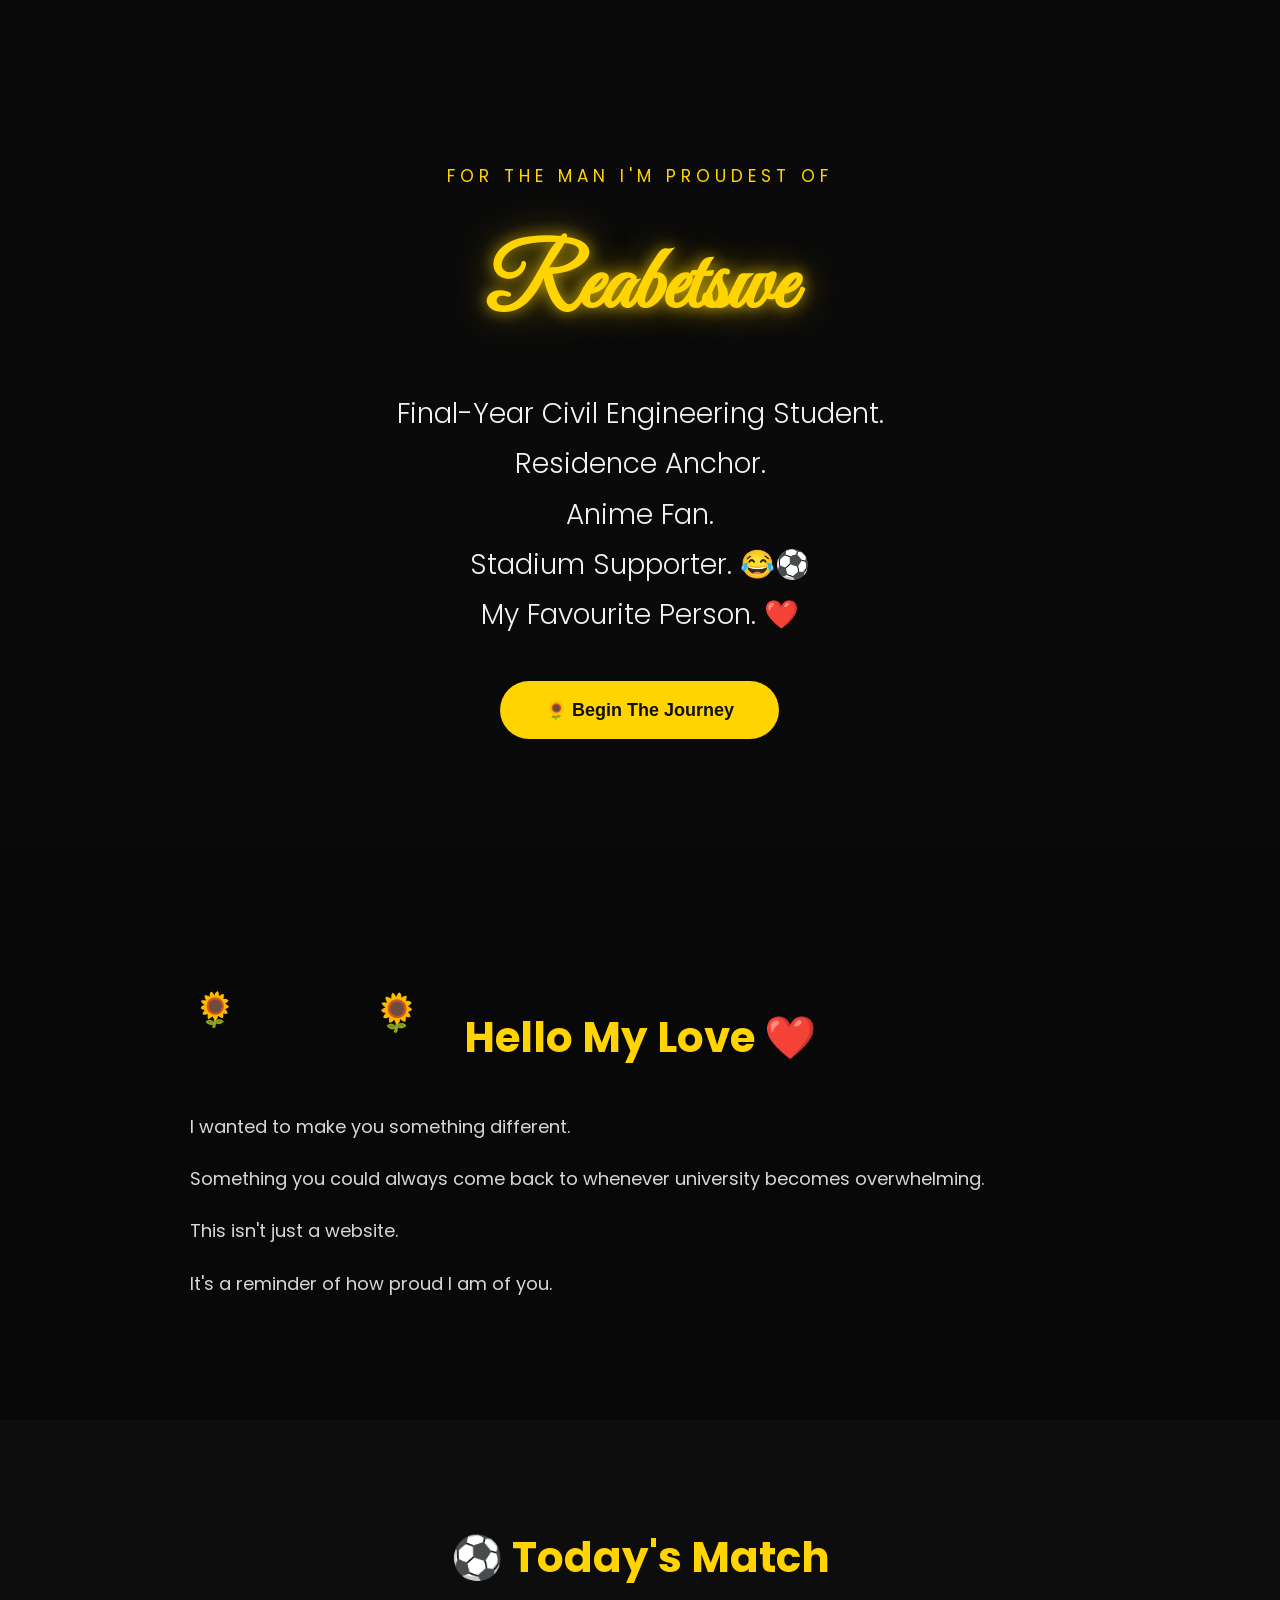
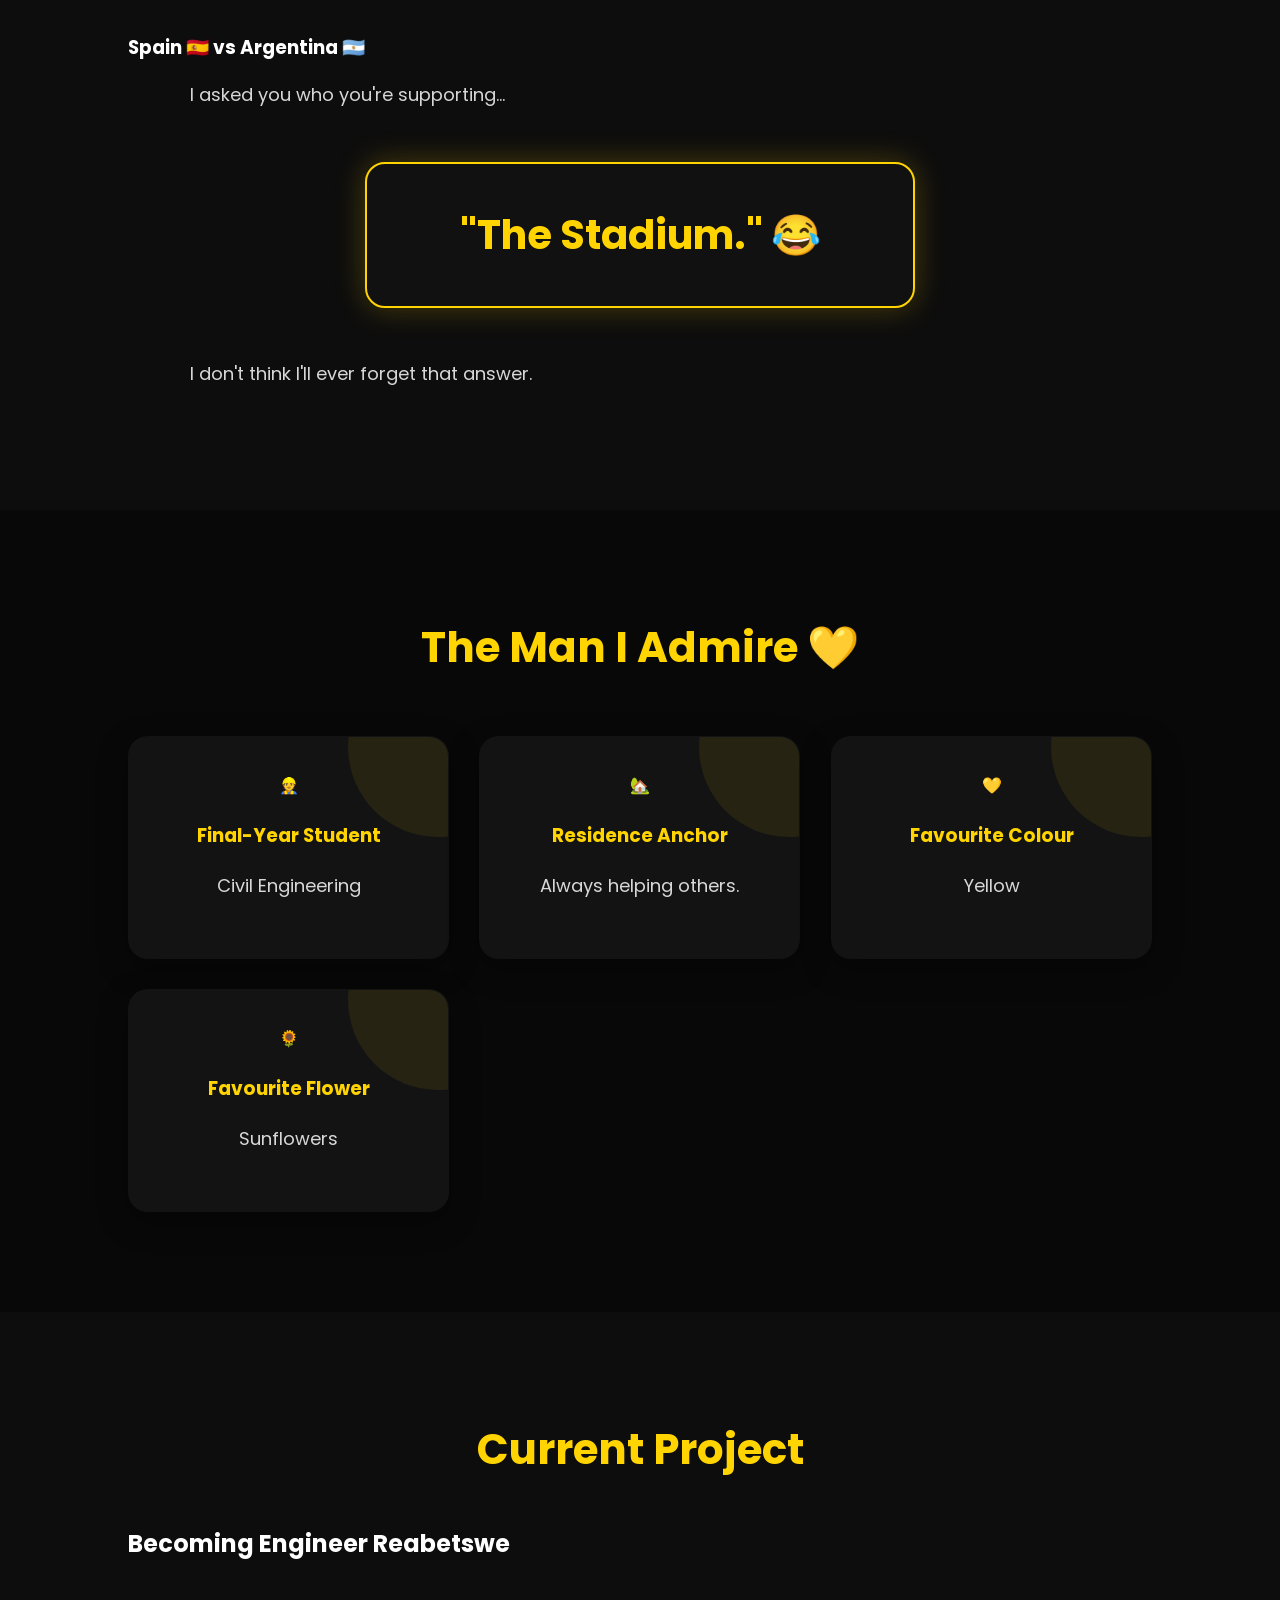
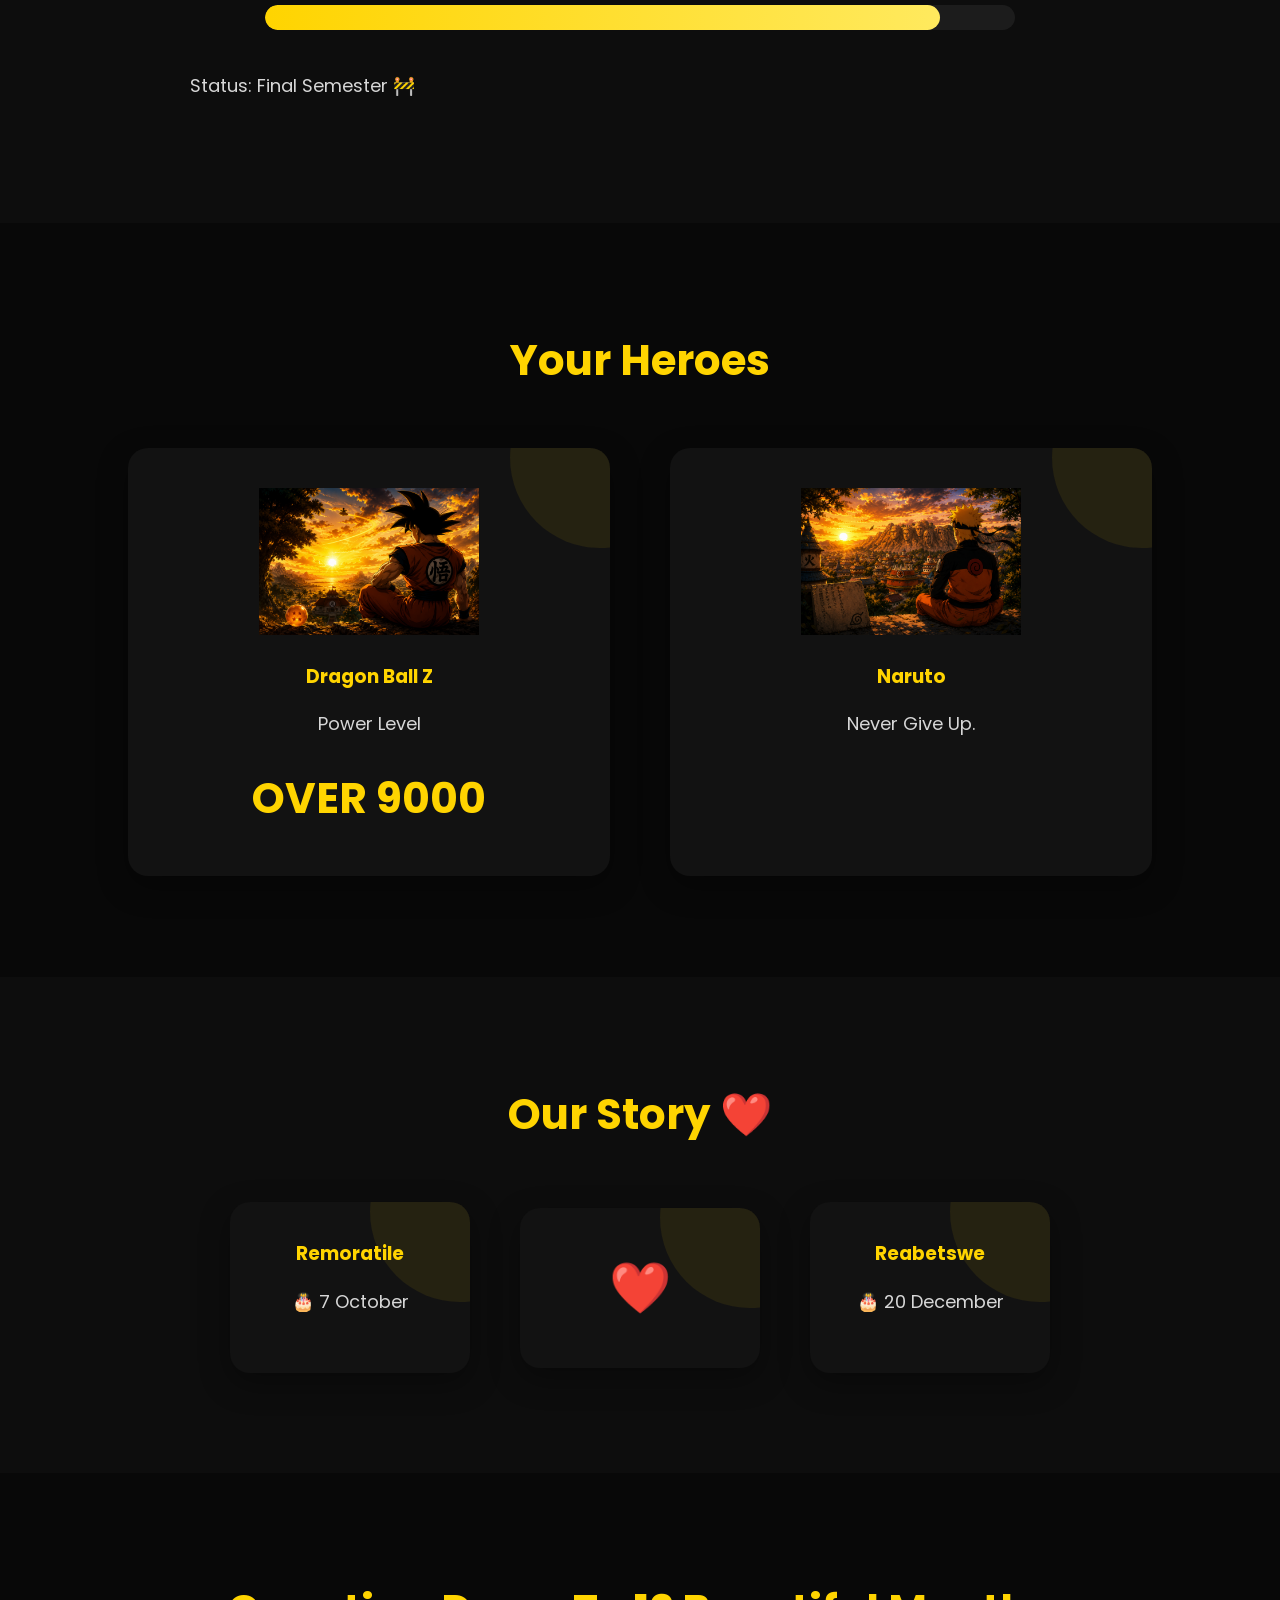
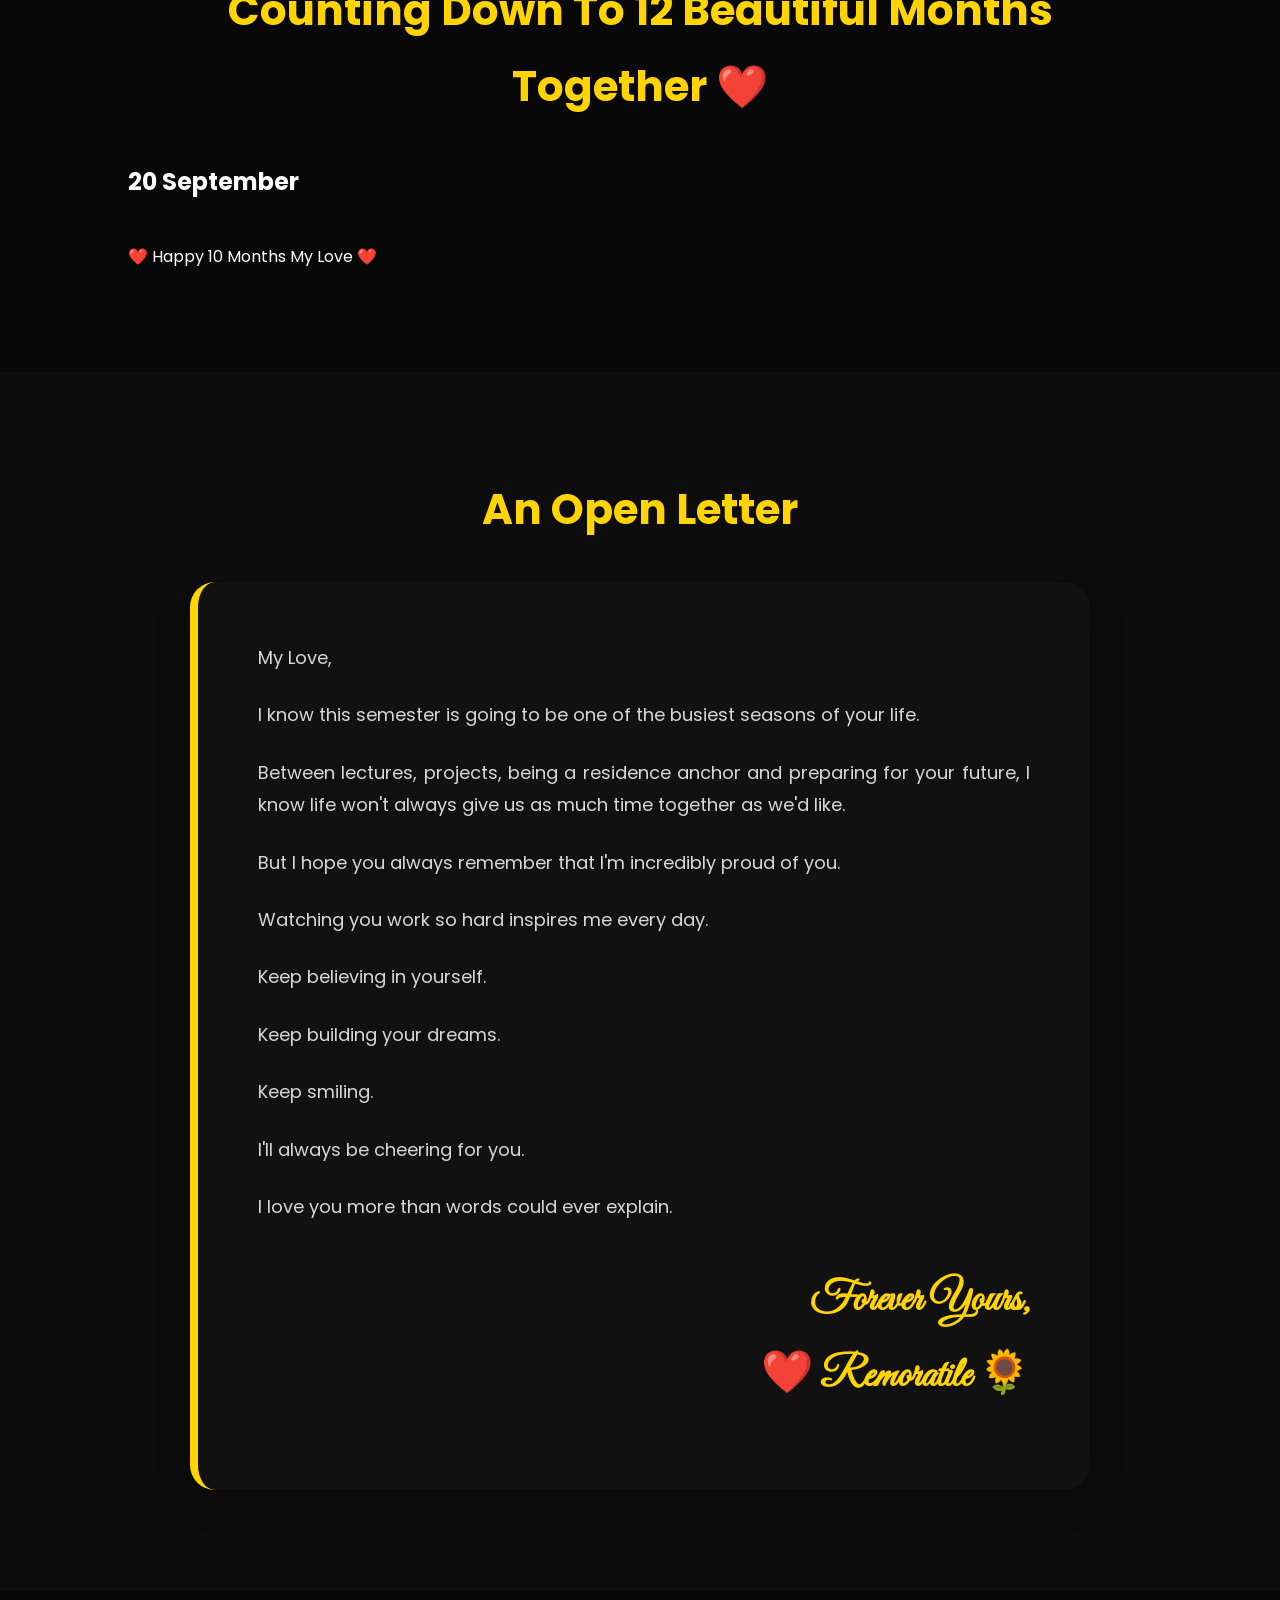
<file: index.html>
<!DOCTYPE html>
<html lang="en">

<head>

    <meta charset="UTF-8">
    <meta name="viewport" content="width=device-width, initial-scale=1.0">

    <title>For Reabetswe ❤️</title>

    <!-- CSS -->
   <link rel="stylesheet" href="style.css">
<link rel="stylesheet" href="animations.css">
<link rel="stylesheet" href="responsive.css">

    <!-- Google Fonts -->
    <link rel="preconnect" href="https://fonts.googleapis.com">

    <link href="https://fonts.googleapis.com/css2?family=Poppins:wght@300;400;500;600;700&family=Great+Vibes&display=swap" rel="stylesheet">

</head>

<body>

<!-- Floating Particles -->
<div id="particles"></div>

<!-- ================================= HERO ================================= -->

<section class="hero reveal" id="top">

    <div class="hero-content">

        <p class="small-title">
            FOR THE MAN I'M PROUDEST OF
        </p>

        <h1>
            Reabetswe
        </h1>

        <h2>
            Final-Year Civil Engineering Student.<br>
            Residence Anchor.<br>
            Anime Fan.<br>
            Stadium Supporter. 😂⚽<br>
            My Favourite Person. ❤️
        </h2>

        <button onclick="scrollToSection('intro')">
            🌻 Begin The Journey
        </button>

    </div>

</section>

<!-- ================================= INTRO ================================= -->

<section id="intro" class="reveal">

    <h2>Hello My Love ❤️</h2>

    <p>
        I wanted to make you something different.
    </p>

    <p>
        Something you could always come back to whenever university becomes overwhelming.
    </p>

    <p>
        This isn't just a website.
    </p>

    <p>
        It's a reminder of how proud I am of you.
    </p>

</section>

<!-- ================================= WORLD CUP ================================= -->

<section class="reveal">

    <h2>⚽ Today's Match</h2>

    <h3>Spain 🇪🇸 vs Argentina 🇦🇷</h3>

    <p>
        I asked you who you're supporting...
    </p>

    <div class="stadium">
        "The Stadium." 😂
    </div>

    <p>
        I don't think I'll ever forget that answer.
    </p>

</section>

<!-- ================================= ABOUT HIM ================================= -->

<section class="reveal">

    <h2>The Man I Admire 💛</h2>

    <div class="grid">

        <div class="card">
            👷
            <h3>Final-Year Student</h3>
            <p>Civil Engineering</p>
        </div>

        <div class="card">
            🏡
            <h3>Residence Anchor</h3>
            <p>Always helping others.</p>
        </div>

        <div class="card">
            💛
            <h3>Favourite Colour</h3>
            <p>Yellow</p>
        </div>

        <div class="card">
            🌻
            <h3>Favourite Flower</h3>
            <p>Sunflowers</p>
        </div>

    </div>

</section>

<!-- ================================= ENGINEERING ================================= -->

<section class="reveal">

    <h2>Current Project</h2>

    <h1>Becoming Engineer Reabetswe</h1>

    <div class="progress">
        <div class="fill"></div>
    </div>

    <p>Status: Final Semester 🚧</p>

</section>

<!-- ================================= ANIME ================================= -->

<section class="reveal">

    <h2>Your Heroes</h2>

    <div class="anime">

        <div>

           <img src="dbz.png" alt="Dragon Ball Z">

            <h3>Dragon Ball Z</h3>

            <p>Power Level</p>

            <h1>OVER 9000</h1>

        </div>

        <div>

           <img src="naruto.png" alt="Naruto">

            <h3>Naruto</h3>

            <p>Never Give Up.</p>

        </div>

    </div>

</section>

<!-- ================================= OUR STORY ================================= -->

<section class="reveal">

    <h2>Our Story ❤️</h2>

    <div class="story">

        <div>

            <h3>Remoratile</h3>

            <p>🎂 7 October</p>

        </div>

        <div style="font-size:50px;">
            ❤️
        </div>

        <div>

            <h3>Reabetswe</h3>

            <p>🎂 20 December</p>

        </div>

    </div>

</section>

<!-- ================================= COUNTDOWN ================================= -->

<section class="reveal">

    <h2>Counting Down To 12 Beautiful Months Together ❤️</h2>

    <h1>20 September</h1>

    <div id="countdown"></div>

</section>

<!-- ================================= LETTER ================================= -->

<section class="reveal">

    <h2>An Open Letter</h2>

    <div class="letter">

        <p>My Love,</p>

        <p>
            I know this semester is going to be one of the busiest seasons of your life.
        </p>

        <p>
            Between lectures, projects, being a residence anchor and preparing for your future,
            I know life won't always give us as much time together as we'd like.
        </p>

        <p>
            But I hope you always remember that I'm incredibly proud of you.
        </p>

        <p>
            Watching you work so hard inspires me every day.
        </p>

        <p>
            Keep believing in yourself.
        </p>

        <p>
            Keep building your dreams.
        </p>

        <p>
            Keep smiling.
        </p>

        <p>
            I'll always be cheering for you.
        </p>

        <p>
            I love you more than words could ever explain.
        </p>

        <h3>
            Forever Yours,<br>
            ❤️ Remoratile 🌻
        </h3>

    </div>

</section>

<!-- ================================= FOOTER ================================= -->

<footer class="reveal">

    <h1>I Love You ❤️</h1>

    <h2>Good Luck This Semester.</h2>

    <p>
        I know you'll become an amazing engineer.
    </p>

    <p>
        Thank you for choosing me.
    </p>

    <button onclick="window.scrollTo({top:0,behavior:'smooth'})">
        🌻 Replay Our Story
    </button>

</footer>

<!-- JavaScript -->
<script src="script.js"></script>
<script src="countdown.js"></script>
<script src="particles.js"></script>

</body>
</html>
</file>
<file: style.css>
/*====================================================
                GOOGLE FONTS
====================================================*/

@import url('https://fonts.googleapis.com/css2?family=Great+Vibes&family=Poppins:wght@300;400;500;600;700&display=swap');

/*====================================================
                    RESET
====================================================*/

*{
    margin:0;
    padding:0;
    box-sizing:border-box;
}

html{
    scroll-behavior:smooth;
    overflow-x:hidden;
}

body{

    font-family:'Poppins',sans-serif;
    background:#080808;
    color:#ffffff;
    line-height:1.8;
    overflow-x:hidden;

}

/*====================================================
                SCROLLBAR
====================================================*/

::-webkit-scrollbar{
    width:10px;
}

::-webkit-scrollbar-track{
    background:#111;
}

::-webkit-scrollbar-thumb{
    background:#FFD400;
    border-radius:50px;
}

::-webkit-scrollbar-thumb:hover{
    background:#ffe95b;
}

/*====================================================
                PARTICLE BACKGROUND
====================================================*/

#particles{

    position:fixed;
    top:0;
    left:0;
    width:100%;
    height:100%;
    overflow:hidden;
    pointer-events:none;
    z-index:-1;

}

/*====================================================
                    HERO
====================================================*/

.hero{

    min-height:100vh;

    display:flex;
    justify-content:center;
    align-items:center;
    text-align:center;

    padding:50px;

    position:relative;

    background:
    linear-gradient(rgba(0,0,0,.55),rgba(0,0,0,.82)),
    url("../hero.png");

    background-size:cover;
    background-position:center;
    background-repeat:no-repeat;

}

.hero::before{

    content:"";

    position:absolute;

    inset:0;

    background:rgba(0,0,0,.25);

}

/*====================================================
                HERO CONTENT
====================================================*/

.hero-content{

    position:relative;
    z-index:2;
    max-width:900px;

}

.small-title{

    color:#FFD400;
    letter-spacing:5px;
    text-transform:uppercase;
    font-size:17px;
    margin-bottom:15px;

}

.hero h1{

    font-size:90px;
    font-family:'Great Vibes',cursive;

    color:#FFD400;

    margin-bottom:20px;

    text-shadow:
    0 0 15px rgba(255,212,0,.7),
    0 0 40px rgba(255,212,0,.4);

}

.hero h2{

    font-size:28px;
    font-weight:300;
    margin-bottom:40px;
    color:#f2f2f2;

}

/*====================================================
                    BUTTONS
====================================================*/

button{

    background:#FFD400;
    color:#111;

    border:none;

    padding:18px 45px;

    border-radius:50px;

    font-size:18px;
    font-weight:600;

    cursor:pointer;

    transition:.35s;

}

button:hover{

    transform:translateY(-6px);

    box-shadow:
    0 0 20px #FFD400,
    0 0 45px rgba(255,212,0,.6);

}

/*====================================================
                    SECTIONS
====================================================*/

section{

    padding:100px 10%;

}

section h2{

    text-align:center;

    color:#FFD400;

    font-size:42px;

    margin-bottom:35px;

}

section h3{

    margin-bottom:15px;

}

section p{

    color:#d7d7d7;

    font-size:18px;

    margin-bottom:20px;

}

/*====================================================
                STADIUM QUOTE
====================================================*/

.stadium{

    max-width:550px;

    margin:50px auto;

    padding:35px;

    text-align:center;

    background:#111;

    border:2px solid #FFD400;

    border-radius:20px;

    color:#FFD400;

    font-size:40px;

    font-weight:bold;

    box-shadow:
    0 0 30px rgba(255,212,0,.25);

}

/*====================================================
                    GRID
====================================================*/

.grid{

    display:grid;

    grid-template-columns:
    repeat(auto-fit,minmax(250px,1fr));

    gap:30px;

    margin-top:50px;

}

/*====================================================
                    CARDS
====================================================*/

.card{

    background:#131313;

    border-radius:20px;

    padding:35px;

    text-align:center;

    border:1px solid transparent;

    transition:.4s;

}

.card:hover{

    transform:translateY(-10px);

    border-color:#FFD400;

    box-shadow:
    0 0 25px rgba(255,212,0,.3);

}

.card h3{

    color:#FFD400;

    margin:18px 0;

}

.card p{

    color:#d8d8d8;

}
/*====================================================
                ENGINEERING PROGRESS
====================================================*/

.progress{

    width:100%;
    max-width:750px;

    margin:40px auto;

    height:25px;

    background:#1c1c1c;

    border-radius:50px;

    overflow:hidden;

}

.fill{

    width:90%;
    height:100%;

    border-radius:50px;

    background:linear-gradient(
        90deg,
        #FFD400,
        #FFF176,
        #FFD400
    );

    background-size:300%;

}

/*====================================================
                    ANIME
====================================================*/

.anime{

    display:grid;

    grid-template-columns:
    repeat(auto-fit,minmax(320px,1fr));

    gap:60px;

    text-align:center;

    margin-top:50px;

}

.anime div{

    background:#121212;

    padding:40px;

    border-radius:20px;

    transition:.4s;

}

.anime div:hover{

    transform:translateY(-10px);

    box-shadow:
    0 0 25px rgba(255,212,0,.3);

}

.anime img{

    width:220px;

    max-width:100%;

    margin-bottom:25px;

}

.anime h1{

    color:#FFD400;

    font-size:42px;

    margin-top:15px;

}

.anime h3{

    color:#FFD400;

}

/*====================================================
                OUR STORY
====================================================*/

.story{

    display:flex;

    justify-content:center;

    align-items:center;

    flex-wrap:wrap;

    gap:50px;

    margin-top:50px;

}

.story div{

    background:#121212;

    padding:35px;

    border-radius:20px;

    min-width:240px;

    text-align:center;

    transition:.4s;

}

.story div:hover{

    transform:translateY(-8px);

    box-shadow:
    0 0 20px rgba(255,212,0,.3);

}

.story h3{

    color:#FFD400;

}

.story p{

    margin-top:12px;

}

/*====================================================
                COUNTDOWN
====================================================*/

#countdown{

    margin-top:40px;

}

.countdown-container{

    display:flex;

    justify-content:center;

    flex-wrap:wrap;

    gap:25px;

}

.time-box{

    width:150px;

    height:150px;

    background:#121212;

    border:2px solid #FFD400;

    border-radius:20px;

    display:flex;

    flex-direction:column;

    justify-content:center;

    align-items:center;

    transition:.4s;

}

.time-box:hover{

    transform:translateY(-8px);

    box-shadow:
    0 0 25px rgba(255,212,0,.4);

}

.time-box h1{

    font-size:48px;

    color:#FFD400;

}

.time-box span{

    margin-top:10px;

    color:#ffffff;

    letter-spacing:2px;

    text-transform:uppercase;

    font-size:14px;

}

/*====================================================
                LETTER
====================================================*/

.letter{

    max-width:900px;

    margin:auto;

    background:#111111;

    padding:60px;

    border-radius:25px;

    border-left:8px solid #FFD400;

}

.letter p{

    margin-bottom:25px;

    text-align:justify;

}

.letter h3{

    margin-top:40px;

    text-align:right;

    color:#FFD400;

    font-size:42px;

    font-family:'Great Vibes',cursive;

}

/*====================================================
                    FOOTER
====================================================*/

footer{

    background:#050505;

    text-align:center;

    padding:90px 20px;

}

footer h1{

    color:#FFD400;

    font-size:65px;

    font-family:'Great Vibes',cursive;

    margin-bottom:15px;

}

footer h2{

    margin-bottom:20px;

}

footer p{

    color:#cfcfcf;

    margin-bottom:20px;

}

footer button{

    margin-top:20px;

}

/*====================================================
                IMAGES
====================================================*/

img{

    max-width:100%;

    display:block;

    margin:auto;

}

/*====================================================
            GENERAL LINKS
====================================================*/

a{

    color:#FFD400;

    text-decoration:none;

    transition:.3s;

}

a:hover{

    color:#fff176;

}
/*====================================================
                REVEAL ANIMATIONS
====================================================*/

.reveal{

    opacity:0;

    transform:translateY(70px);

    transition:all .9s ease;

}

.reveal.active{

    opacity:1;

    transform:translateY(0);

}

/*====================================================
                GLASS EFFECT
====================================================*/

.glass{

    background:rgba(255,255,255,.06);

    backdrop-filter:blur(14px);

    -webkit-backdrop-filter:blur(14px);

    border:1px solid rgba(255,255,255,.12);

    border-radius:20px;

}

/*====================================================
                GOLD DIVIDER
====================================================*/

.divider{

    width:120px;

    height:4px;

    background:#FFD400;

    margin:25px auto 60px;

    border-radius:50px;

    box-shadow:0 0 15px #FFD400;

}

/*====================================================
                SECTION SPACING
====================================================*/

section:nth-child(even){

    background:#0d0d0d;

}

section:nth-child(odd){

    background:#080808;

}

/*====================================================
                TEXT SELECTION
====================================================*/

::selection{

    background:#FFD400;

    color:#000;

}

/*====================================================
                HERO OVERLAY
====================================================*/

.hero::after{

    content:"";

    position:absolute;

    left:0;

    right:0;

    bottom:0;

    height:180px;

    background:linear-gradient(
        transparent,
        #080808
    );

}

/*====================================================
                ICONS
====================================================*/

.card,
.story div,
.time-box,
.anime div{

    position:relative;

    overflow:hidden;

}

.card::before,
.story div::before,
.time-box::before,
.anime div::before{

    content:"";

    position:absolute;

    width:180px;

    height:180px;

    background:rgba(255,212,0,.08);

    border-radius:50%;

    top:-80px;

    right:-80px;

    transition:.5s;

}

.card:hover::before,
.story div:hover::before,
.time-box:hover::before,
.anime div:hover::before{

    transform:scale(1.4);

}

/*====================================================
                IMAGE EFFECTS
====================================================*/

img{

    transition:.5s;

}

.anime img:hover{

    transform:scale(1.08);

    filter:drop-shadow(0 0 20px #FFD400);

}

/*====================================================
                GLOW TEXT
====================================================*/

.glow{

    color:#FFD400;

    text-shadow:
    0 0 8px #FFD400,
    0 0 20px rgba(255,212,0,.6);

}

/*====================================================
                HOVER EFFECTS
====================================================*/

button:active{

    transform:scale(.97);

}

.card:active,
.story div:active{

    transform:scale(.98);

}

/*====================================================
                PARAGRAPH WIDTH
====================================================*/

section p{

    max-width:900px;

    margin-left:auto;

    margin-right:auto;

}

/*====================================================
                SHADOWS
====================================================*/

.card,
.story div,
.anime div,
.letter{

    box-shadow:

    0 10px 30px rgba(0,0,0,.35);

}

/*====================================================
                HERO BUTTON
====================================================*/

.hero button{

    animation:pulse 2.5s infinite;

}

@keyframes pulse{

    0%{

        box-shadow:0 0 0 rgba(255,212,0,.7);

    }

    50%{

        box-shadow:

        0 0 20px rgba(255,212,0,.8),

        0 0 45px rgba(255,212,0,.5);

    }

    100%{

        box-shadow:0 0 0 rgba(255,212,0,0);

    }

}

/*====================================================
                FOOTER
====================================================*/

footer{

    border-top:1px solid rgba(255,212,0,.15);

}

footer h1{

    text-shadow:

    0 0 15px rgba(255,212,0,.6);

}

/*====================================================
                TRANSITIONS
====================================================*/

*{

    transition:

    background-color .3s,

    color .3s,

    border-color .3s;

}

/*====================================================
                RESPONSIVE
====================================================*/

@media(max-width:992px){

    .hero h1{

        font-size:70px;

    }

    .hero h2{

        font-size:24px;

    }

}

@media(max-width:768px){

    section{

        padding:80px 7%;

    }

    .hero{

        padding:30px;

    }

    .hero h1{

        font-size:55px;

    }

    .hero h2{

        font-size:20px;

    }

    section h2{

        font-size:32px;

    }

    .stadium{

        font-size:28px;

    }

    .anime{

        gap:30px;

    }

    .story{

        gap:25px;

    }

    .time-box{

        width:120px;

        height:120px;

    }

    .time-box h1{

        font-size:36px;

    }

    .letter{

        padding:35px;

    }

    .letter h3{

        font-size:34px;

    }

}

@media(max-width:500px){

    .hero h1{

        font-size:45px;

    }

    .hero h2{

        font-size:18px;

    }

    .small-title{

        font-size:13px;

        letter-spacing:2px;

    }

    button{

        width:100%;

    }

    .stadium{

        font-size:22px;

        padding:25px;

    }

    footer h1{

        font-size:48px;

    }

}
</file>
<file: animations.css>
/*====================================================
                FADE IN
====================================================*/

@keyframes fadeIn{

    from{

        opacity:0;
        transform:translateY(40px);

    }

    to{

        opacity:1;
        transform:translateY(0);

    }

}

/*====================================================
                FADE LEFT
====================================================*/

@keyframes fadeLeft{

    from{

        opacity:0;
        transform:translateX(-80px);

    }

    to{

        opacity:1;
        transform:translateX(0);

    }

}

/*====================================================
                FADE RIGHT
====================================================*/

@keyframes fadeRight{

    from{

        opacity:0;
        transform:translateX(80px);

    }

    to{

        opacity:1;
        transform:translateX(0);

    }

}

/*====================================================
                SCALE IN
====================================================*/

@keyframes scaleIn{

    from{

        opacity:0;
        transform:scale(.75);

    }

    to{

        opacity:1;
        transform:scale(1);

    }

}

/*====================================================
                FLOAT
====================================================*/

@keyframes floating{

    0%{

        transform:translateY(0);

    }

    50%{

        transform:translateY(-12px);

    }

    100%{

        transform:translateY(0);

    }

}

/*====================================================
                GLOW
====================================================*/

@keyframes glow{

    0%{

        box-shadow:
        0 0 10px rgba(255,212,0,.25);

    }

    50%{

        box-shadow:
        0 0 25px rgba(255,212,0,.8),
        0 0 45px rgba(255,212,0,.35);

    }

    100%{

        box-shadow:
        0 0 10px rgba(255,212,0,.25);

    }

}

/*====================================================
                HEARTBEAT
====================================================*/

@keyframes heartbeat{

    0%{

        transform:scale(1);

    }

    25%{

        transform:scale(1.08);

    }

    50%{

        transform:scale(1);

    }

    75%{

        transform:scale(1.05);

    }

    100%{

        transform:scale(1);

    }

}

/*====================================================
                TEXT GLOW
====================================================*/

@keyframes textGlow{

    0%{

        text-shadow:
        0 0 8px #FFD400;

    }

    50%{

        text-shadow:
        0 0 15px #FFD400,
        0 0 30px #FFD400,
        0 0 60px #FFD400;

    }

    100%{

        text-shadow:
        0 0 8px #FFD400;

    }

}

/*====================================================
                BOUNCE
====================================================*/

@keyframes bounce{

    0%,100%{

        transform:translateY(0);

    }

    50%{

        transform:translateY(-18px);

    }

}

/*====================================================
                SHIMMER
====================================================*/

@keyframes shimmer{

    from{

        background-position:-300px;

    }

    to{

        background-position:300px;

    }

}

/*====================================================
                HERO
====================================================*/

.hero-content{

    animation:
    fadeIn 1.5s ease;

}

.hero h1{

    animation:

    fadeIn 1.6s ease,

    textGlow 5s ease-in-out infinite;

}

.hero h2{

    animation:

    fadeIn 2s ease;

}

.hero button{

    animation:

    fadeIn 2.5s ease,

    glow 3s ease-in-out infinite;

}
/*====================================================
                BUTTON HOVER
====================================================*/

button{

    transition:
        transform .35s ease,
        box-shadow .35s ease,
        background .35s ease;

}

button:hover{

    transform:
        translateY(-6px)
        scale(1.04);

}

button:active{

    transform:scale(.96);

}

/*====================================================
                CARD ANIMATIONS
====================================================*/

.card{

    animation:
        scaleIn 1s ease;

    transition:
        transform .4s,
        box-shadow .4s,
        border-color .4s;

}

.card:hover{

    animation:
        floating 3s ease-in-out infinite,
        glow 3s ease-in-out infinite;

}

/*====================================================
                STADIUM
====================================================*/

.stadium{

    animation:

        bounce 3s ease-in-out infinite,

        glow 4s ease-in-out infinite;

}

/*====================================================
                PROGRESS BAR
====================================================*/

.progress{

    animation:
        glow 4s ease-in-out infinite;

}

.fill{

    background:
        linear-gradient(
            90deg,
            #FFD400,
            #fff48d,
            #FFD400
        );

    background-size:300%;

    animation:

        shimmer 3s linear infinite;

}

/*====================================================
                ANIME
====================================================*/

.anime div{

    animation:
        fadeIn 1.2s ease;

}

.anime img{

    animation:

        floating 5s ease-in-out infinite;

    transition:
        transform .4s,
        filter .4s;

}

.anime img:hover{

    transform:scale(1.08);

    filter:
        drop-shadow(0 0 20px #FFD400);

}

.anime h1{

    animation:
        textGlow 5s ease-in-out infinite;

}

/*====================================================
                STORY
====================================================*/

.story div{

    animation:
        fadeIn 1.3s ease;

    transition:
        transform .4s,
        box-shadow .4s;

}

.story div:hover{

    transform:
        translateY(-10px);

}

/*====================================================
                COUNTDOWN
====================================================*/

.time-box{

    animation:

        floating 6s ease-in-out infinite,

        glow 5s ease-in-out infinite;

}

.time-box:nth-child(2){

    animation-delay:.5s;

}

.time-box:nth-child(3){

    animation-delay:1s;

}

.time-box:nth-child(4){

    animation-delay:1.5s;

}

/*====================================================
                LETTER
====================================================*/

.letter{

    animation:

        fadeIn 2s ease;

}

.letter:hover{

    animation:

        floating 8s ease-in-out infinite;

}

/*====================================================
                FOOTER
====================================================*/

footer h1{

    animation:

        textGlow 5s ease-in-out infinite;

}

footer button{

    animation:

        glow 4s ease-in-out infinite;

}
/*====================================================
                SCROLL REVEAL
====================================================*/

.reveal{

    opacity:0;

    transform:translateY(80px);

    transition:
        opacity 1s ease,
        transform 1s ease;

}

.reveal.active{

    opacity:1;

    transform:translateY(0);

}

/*====================================================
                ROTATE
====================================================*/

@keyframes rotateSlow{

    from{

        transform:rotate(0deg);

    }

    to{

        transform:rotate(360deg);

    }

}

/*====================================================
            FLOATING SUNFLOWERS
====================================================*/

.sunflower{

    position:fixed;

    top:-100px;

    width:45px;

    pointer-events:none;

    z-index:999;

    animation:

        sunflowerFall linear forwards,

        rotateSlow 12s linear infinite;

}

@keyframes sunflowerFall{

    from{

        transform:
            translateY(-120px);

    }

    to{

        transform:
            translateY(120vh);

    }

}

/*====================================================
                HEART EFFECT
====================================================*/

.heart{

    position:fixed;

    pointer-events:none;

    color:#ff4d6d;

    font-size:24px;

    animation:

        heartFloat 1.5s forwards;

}

@keyframes heartFloat{

    0%{

        opacity:1;

        transform:

            translateY(0)

            scale(1);

    }

    100%{

        opacity:0;

        transform:

            translateY(-120px)

            scale(2);

    }

}

/*====================================================
                SPARKLES
====================================================*/

.sparkle{

    position:fixed;

    width:6px;

    height:6px;

    border-radius:50%;

    background:#FFD400;

    pointer-events:none;

    box-shadow:

        0 0 10px #FFD400,

        0 0 20px #FFD400;

    animation:

        sparkle 1.4s forwards;

}

@keyframes sparkle{

    0%{

        opacity:1;

        transform:scale(0);

    }

    40%{

        transform:scale(1.4);

    }

    100%{

        opacity:0;

        transform:

            translateY(-80px)

            scale(0);

    }

}

/*====================================================
                LOADER
====================================================*/

.loader{

    width:90px;

    height:90px;

    border-radius:50%;

    border:6px solid rgba(255,212,0,.2);

    border-top:6px solid #FFD400;

    animation:

        spin 1s linear infinite;

}

@keyframes spin{

    from{

        transform:rotate(0deg);

    }

    to{

        transform:rotate(360deg);

    }

}

/*====================================================
            HOVER TRANSITIONS
====================================================*/

.card,
.story div,
.time-box,
.anime div,
button{

    will-change:transform;

}

/*====================================================
                REDUCED MOTION
====================================================*/

@media (prefers-reduced-motion:reduce){

    *{

        animation:none !important;

        transition:none !important;

        scroll-behavior:auto !important;

    }

}

/*====================================================
                MOBILE
====================================================*/

@media(max-width:768px){

    .sunflower{

        width:28px;

    }

    .heart{

        font-size:18px;

    }

}

/*====================================================
                THE END
====================================================*/
</file>
<file: responsive.css>
/*====================================================
                LARGE SCREENS
====================================================*/

@media (max-width:1200px){

    section{
        padding:90px 8%;
    }

    .hero h1{
        font-size:72px;
    }

    .hero h2{
        font-size:26px;
    }

}

/*====================================================
                    LAPTOPS
====================================================*/

@media (max-width:992px){

    .hero{
        padding:60px 30px;
    }

    .hero h1{
        font-size:62px;
    }

    .hero h2{
        font-size:24px;
    }

    .small-title{
        font-size:15px;
        letter-spacing:3px;
    }

    section{
        padding:80px 6%;
    }

    section h2{
        font-size:36px;
    }

    .grid{
        grid-template-columns:repeat(2,1fr);
    }

    .anime{

        grid-template-columns:1fr;

        gap:40px;

    }

    .anime img{
        width:200px;
    }

    .story{

        flex-direction:column;

        gap:30px;

    }

    .story div{

        width:100%;

        max-width:420px;

    }

    .letter{

        padding:45px;

    }

}

/*====================================================
                    TABLETS
====================================================*/

@media (max-width:768px){

    .hero{

        min-height:100vh;

        padding:40px 20px;

        background-position:center;

    }

    .hero h1{

        font-size:50px;

        line-height:1.2;

    }

    .hero h2{

        font-size:20px;

    }

    .small-title{

        font-size:13px;

        letter-spacing:2px;

    }

    button{

        width:100%;

        max-width:280px;

        padding:15px;

        font-size:16px;

    }

    section{

        padding:70px 20px;

    }

    section h2{

        font-size:30px;

    }

    section p{

        font-size:16px;

    }

    .stadium{

        font-size:26px;

        padding:25px;

    }

    .grid{

        grid-template-columns:1fr;

    }

    .card{

        padding:30px 20px;

    }

    .progress{

        height:18px;

    }

    .anime img{

        width:180px;

    }

    .anime h1{

        font-size:32px;

    }

    .story{

        gap:25px;

    }

    .story div{

        width:100%;

    }

    .countdown-container{

        gap:15px;

    }

    .time-box{

        width:110px;

        height:110px;

    }

    .time-box h1{

        font-size:34px;

    }

    .time-box span{

        font-size:12px;

    }

    .letter{

        padding:30px 25px;

    }

    .letter h3{

        text-align:center;

        font-size:34px;

    }

    footer{

        padding:60px 20px;

    }

    footer h1{

        font-size:42px;

    }

    footer h2{

        font-size:24px;

    }

}

/*====================================================
                SMALL PHONES
====================================================*/

@media (max-width:480px){

    .hero h1{

        font-size:40px;

    }

    .hero h2{

        font-size:18px;

    }

    .small-title{

        font-size:12px;

    }

    section h2{

        font-size:26px;

    }

    section p{

        font-size:15px;

    }

    .stadium{

        font-size:22px;

    }

    .card{

        padding:25px 18px;

    }

    .anime img{

        width:150px;

    }

    .anime h1{

        font-size:28px;

    }

    .countdown-container{

        flex-direction:column;

        align-items:center;

    }

    .time-box{

        width:100%;

        max-width:220px;

        height:90px;

    }

    .time-box h1{

        font-size:28px;

    }

    .letter{

        padding:25px 20px;

    }

    .letter h3{

        font-size:28px;

    }

    footer h1{

        font-size:36px;

    }

    footer h2{

        font-size:20px;

    }

}

/*====================================================
            VERY SMALL PHONES
====================================================*/

@media (max-width:360px){

    .hero h1{

        font-size:34px;

    }

    .hero h2{

        font-size:16px;

    }

    button{

        font-size:15px;

        padding:14px;

    }

    section{

        padding:60px 15px;

    }

    .letter{

        padding:20px 15px;

    }

    .card{

        padding:20px 15px;

    }

    footer h1{

        font-size:30px;

    }

}
</file>
